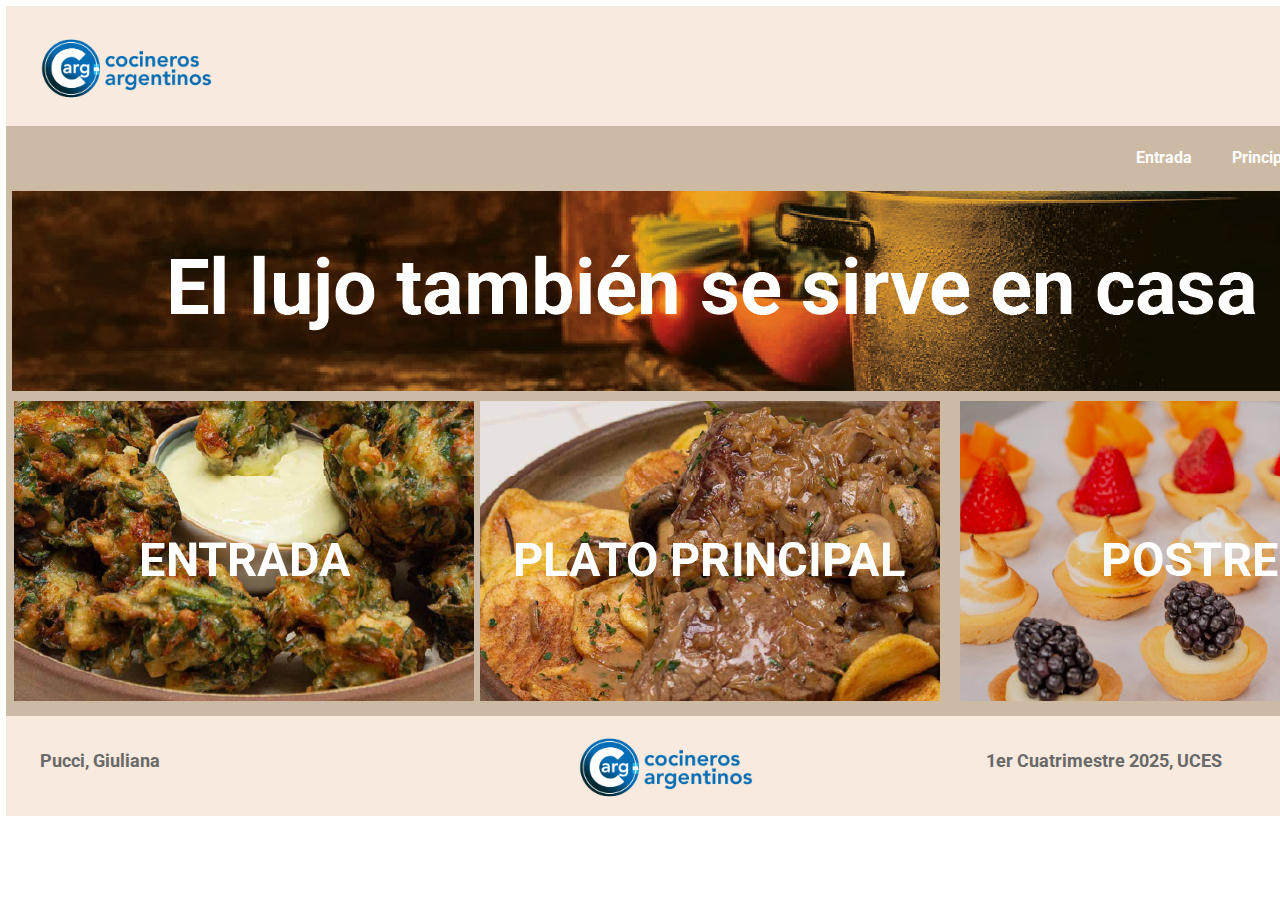
<file: index.html>
<!DOCTYPE html>
<html>
<head>
	<meta charset="utf-8">
	<meta name="viewport" content="width=device-width, initial-scale=1">
	<title>Cocineros Argentinos</title>
	<link rel="stylesheet" type="text/css" href="styles.css">
</head>

<body>

<main>

<header>
		<a href="index.html"> <img src="img/cocineros.png" with="180" height="101"></a>
</header>

<nav>
		<a href="postre.html">Postre</a>
		<a href="platop.html">Principal</a>
		<a href="entradap.html">Entrada</a>

</nav>

<section>
	<div id="arriba">
		<img src="img/arriba.jpg"> </div>


	<div id="izq">
			<a href="entradap.html">
		<img src="img/bunuelo.jpg"> </a> </div>


	<div id="der">
			<a href="platop.html">
		<img src="img/lomo.jpg"> </a> </div>

	<div id="medio">
			<a href="postre.html">
		<img src="img/canape.jpg"> </a> </div>

</section>

<footer>
	
<div id="foo1"> <h4>Pucci, Giuliana</h4> </div>

<div id="foo2">
	  <a href="https://cocinerosargentinos.com/salud" target="_blank"> 
	<img src="img/cocineros.png" width="180" height="101">
	</a>
</div>

<div id="foo3">
	<h4> 1er Cuatrimestre 2025, UCES </h4>
</div>

</footer>

</main>

</body>
</html>
</file>
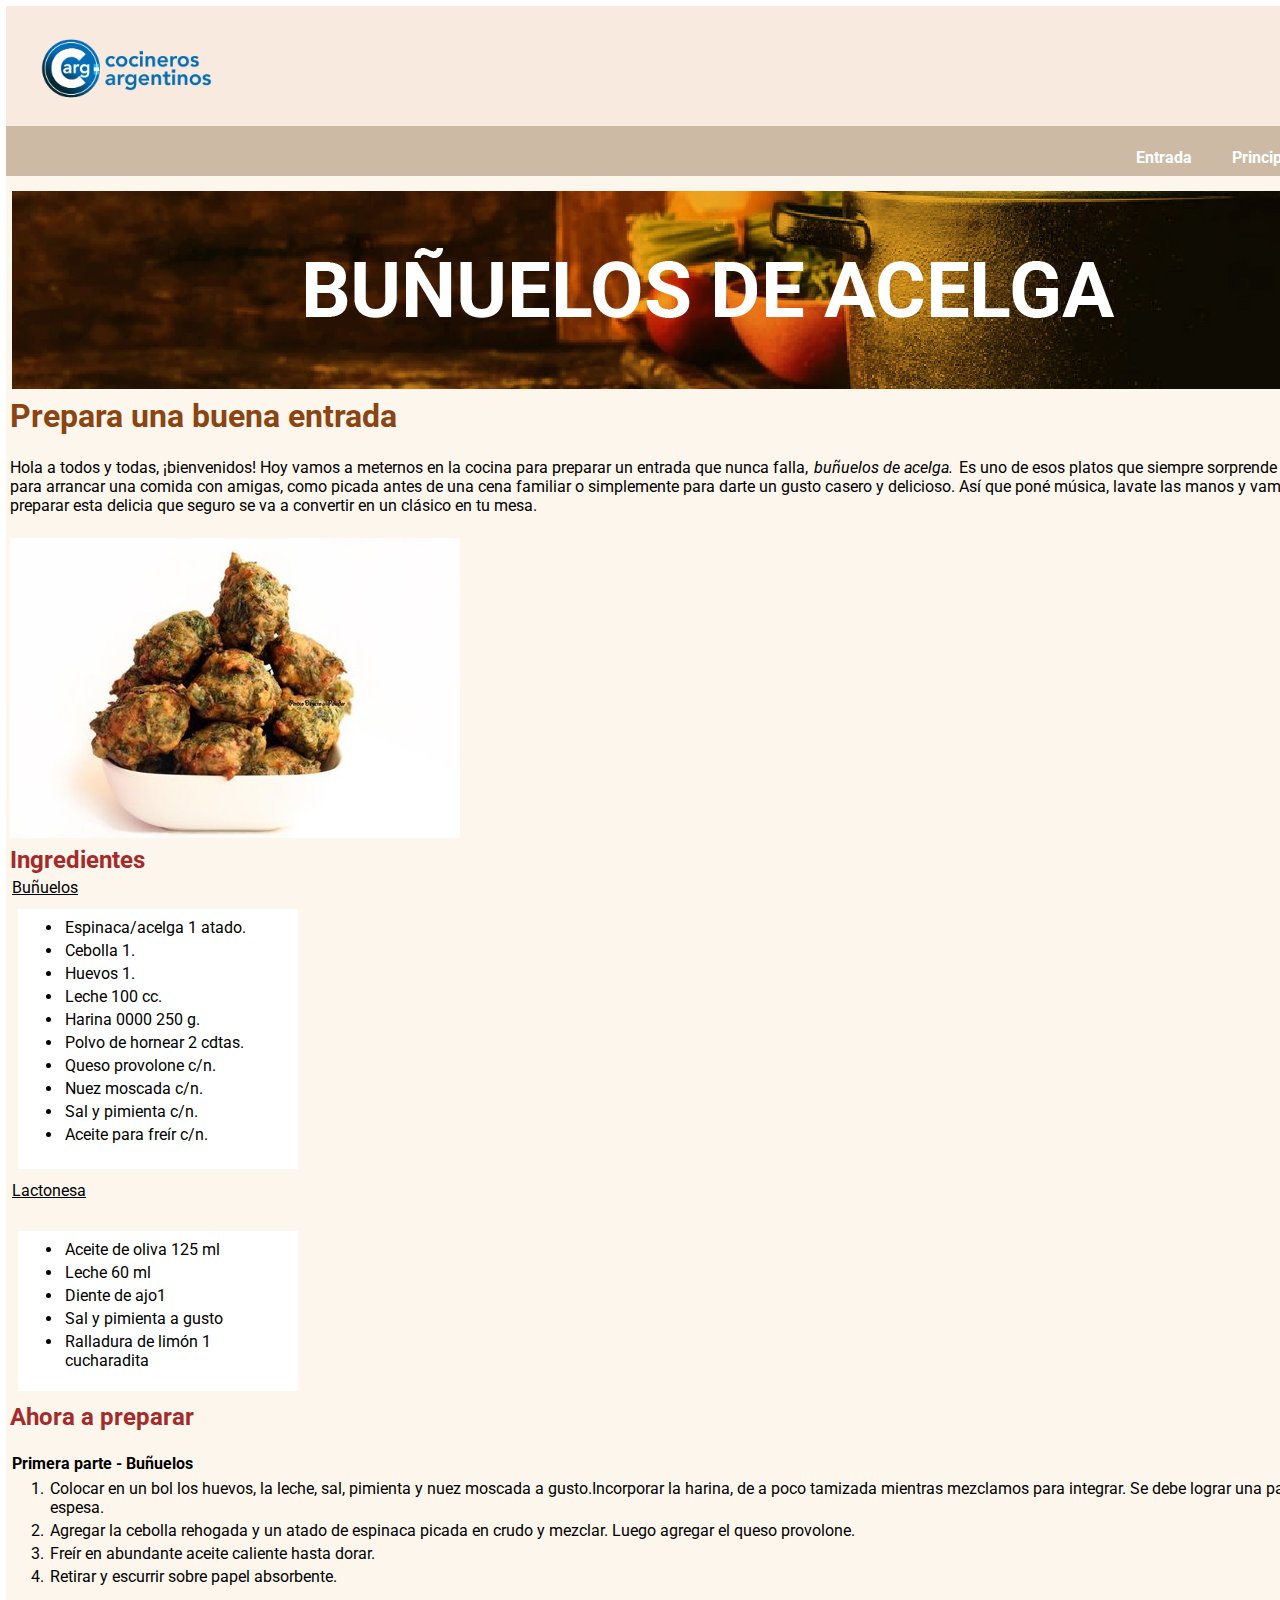
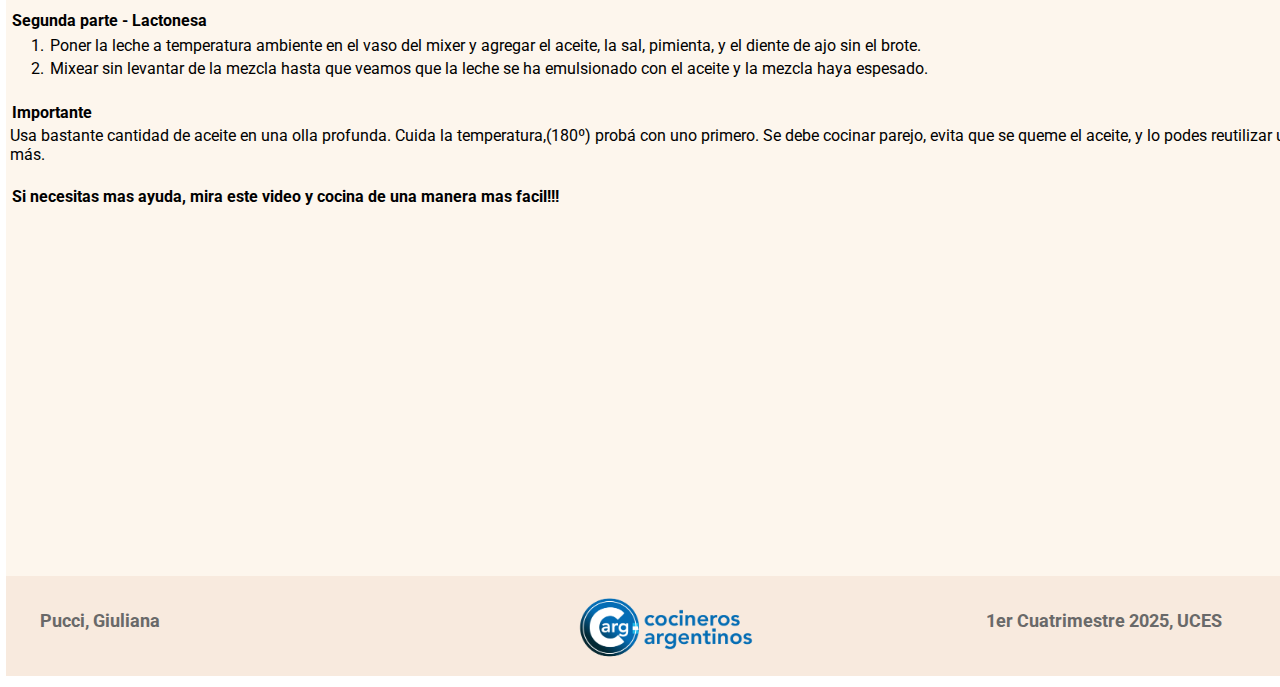
<file: entradap.html>
<!DOCTYPE html>
<html>
<head>
	<meta charset="utf-8">
	<meta name="viewport" content="width=device-width, initial-scale=1">
	<title>Cocineros Argentinos</title>
	<link rel="stylesheet" type="text/css" href="styles.css">
</head>

<body>

<main>

<header>
		<a href="index.html"> <img src="img/cocineros.png" with="180" height="101"></a>
</header>


<nav>
		<a href="postre.html">Postre</a>
		<a href="platop.html">Principal</a>
		<a href="entradap.html">Entrada</a>

</nav>


<div id="section2">
	<div id="arriba">  
			<img src="img/entrada.jpg"> </div>
<br>

<h1>Prepara una buena entrada</h1>
<br>

<p> Hola a todos y todas, ¡bienvenidos! Hoy vamos a meternos en la cocina para preparar un entrada que nunca falla, <i> buñuelos de acelga. </i> Es uno de esos platos que siempre sorprende y encanta, ideal para arrancar una comida con amigas, como picada antes de una cena familiar o simplemente para darte un gusto casero y delicioso. Así que poné música, lavate las manos y vamos paso a paso a preparar esta delicia que seguro se va a convertir en un clásico en tu mesa.</p>

<br>
<img src="img/img1.jpg">

<h2> Ingredientes </h2>

<p> <u> Buñuelos </u> </p> 

<div id="rectanguloE">
<ul>
	<li>Espinaca/acelga 1 atado.</li> 
	<li>Cebolla 1.</li> 
	<li>Huevos 1.</li> 
	<li>Leche 100 cc.</li> 
	<li>Harina 0000 250 g.</li> 
	<li>Polvo de hornear 2 cdtas.</li> 
	<li>Queso provolone c/n.</li> 
	<li>Nuez moscada c/n.</li> 
	<li>Sal y pimienta c/n.</li> 
	<li>Aceite para freír c/n.</li> 
</ul>
</div>

<p> <u>Lactonesa </p> </u>

<div id="rectangulo2E">
<ul>
	<li>Aceite de oliva 125 ml</li> 
	<li>Leche 60 ml</li> 
	<li>Diente de ajo1</li> 
	<li>Sal y pimienta a gusto</li> 
	<li>Ralladura de limón 1 cucharadita</li> 
</ul>
</div>

<h2> Ahora a preparar </h2>
<br>
<p><strong> Primera parte - Buñuelos </strong></p>
<ol>
	<li>Colocar en un bol los huevos, la leche, sal, pimienta y nuez moscada a gusto.Incorporar la harina, de a poco tamizada mientras mezclamos para integrar. Se debe lograr una pasta más bien espesa.</li>
	<li>Agregar la cebolla rehogada y un atado de espinaca picada en crudo y mezclar. Luego agregar el queso provolone.</li>
	<li>Freír en abundante aceite caliente hasta dorar. </li>
	<li>Retirar y escurrir sobre papel absorbente.</li>
</ol>
<br>

<p><strong> Segunda parte - Lactonesa </strong></p>
<ol>
	<li>Poner la leche a temperatura ambiente en el vaso del mixer y agregar el aceite, la sal, pimienta, y el diente de ajo sin el brote. </li>
	<li>Mixear sin levantar de la mezcla hasta que veamos que la leche se ha emulsionado con el aceite y la mezcla haya espesado.</li>

</ol>
<br>

<p><strong> Importante </strong></p>
<p>Usa bastante cantidad de aceite en una olla profunda. Cuida la temperatura,(180º) probá con uno primero. Se debe cocinar parejo, evita que se queme el aceite, y lo podes reutilizar un par de veces más.</p>


<br>
<p> <strong>Si necesitas mas ayuda, mira este video y cocina de una manera mas facil!!!</strong></p>
<br>

<iframe width="560" height="315" src="https://www.youtube.com/embed/kjipKpITZw0?si=bVQ3ZEUnLWPH2cjl" title="YouTube video player" frameborder="0" allow="accelerometer; autoplay; clipboard-write; encrypted-media; gyroscope; picture-in-picture; web-share" referrerpolicy="strict-origin-when-cross-origin" allowfullscreen></iframe>

</div>

<footer>
	
<div id="foo1"> <h4>Pucci, Giuliana</h4> </div>

<div id="foo2">
	  <a href="https://cocinerosargentinos.com/salud" target="_blank"> 
	<img src="img/cocineros.png" width="180" height="101">
	</a>
</div>

<div id="foo3">
	<h4> 1er Cuatrimestre 2025, UCES </h4>
</div>

</footer>


</main>

</body>
</html>
</file>
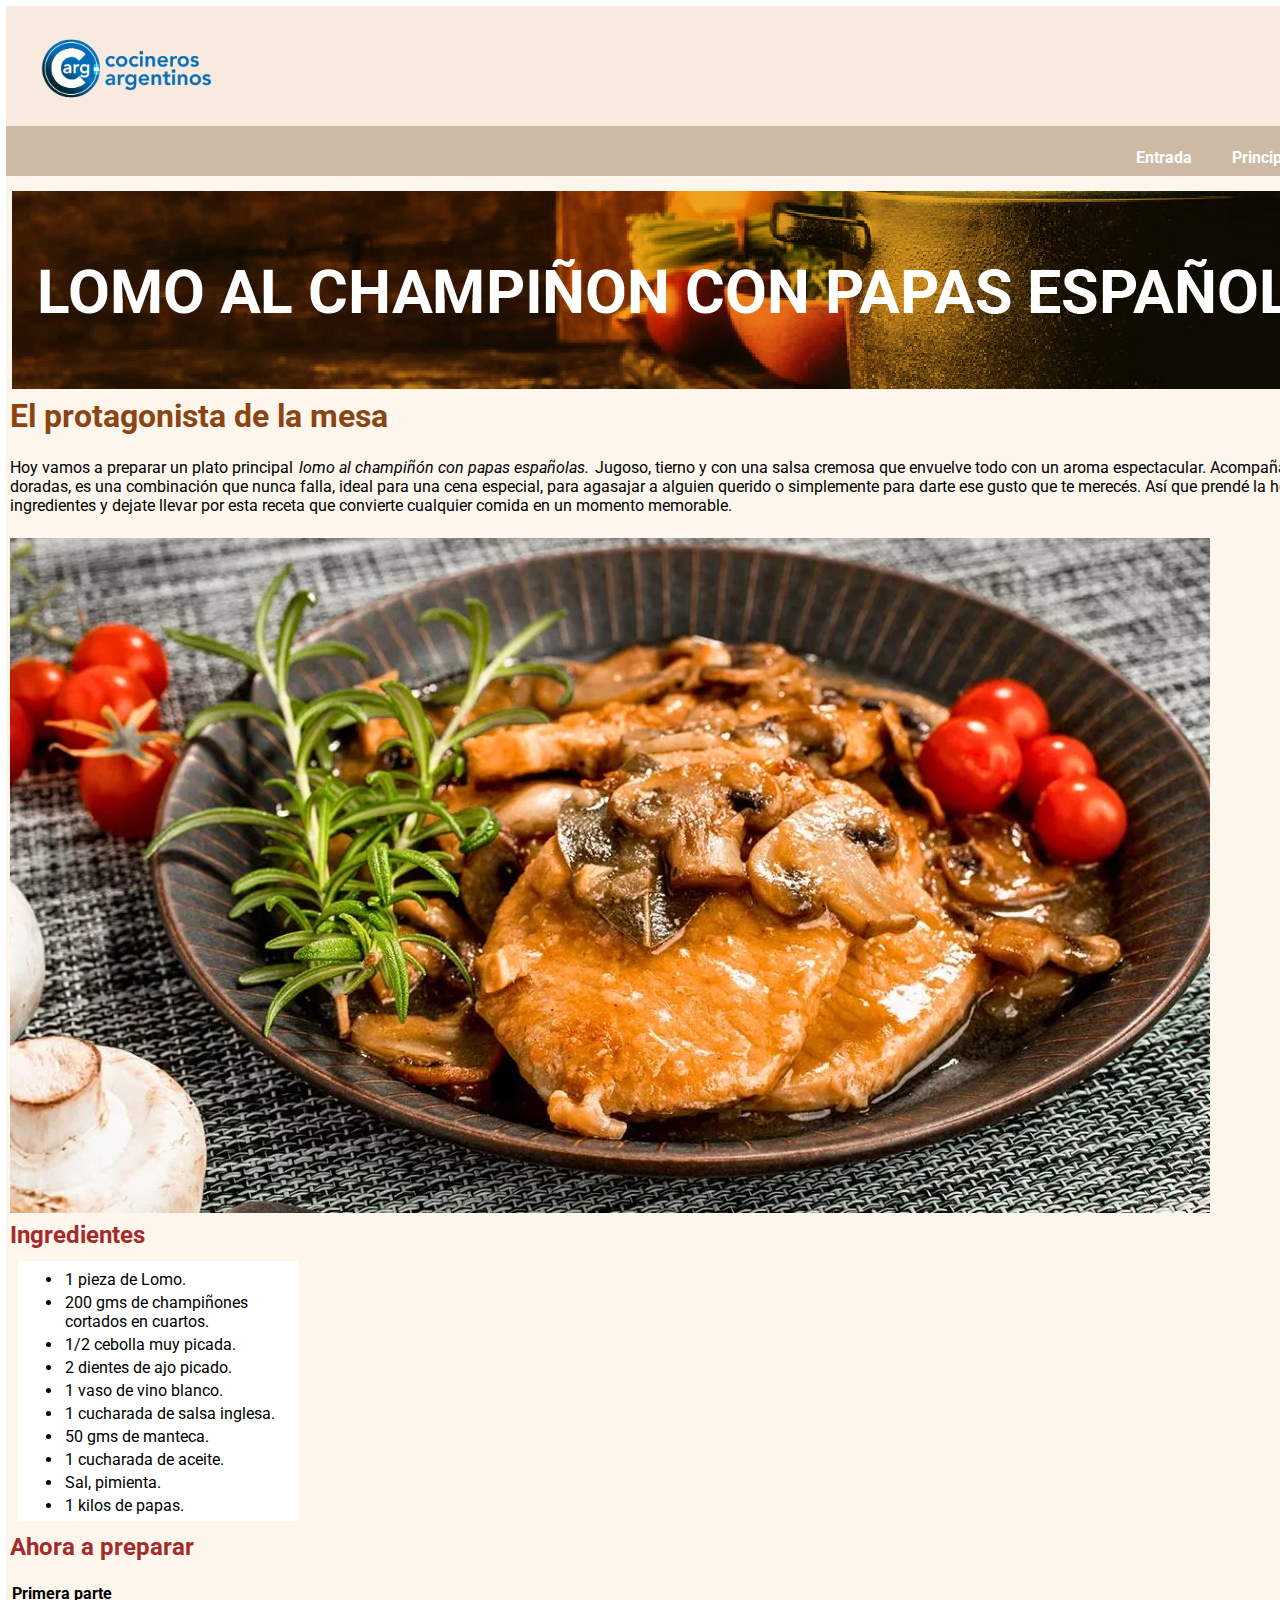
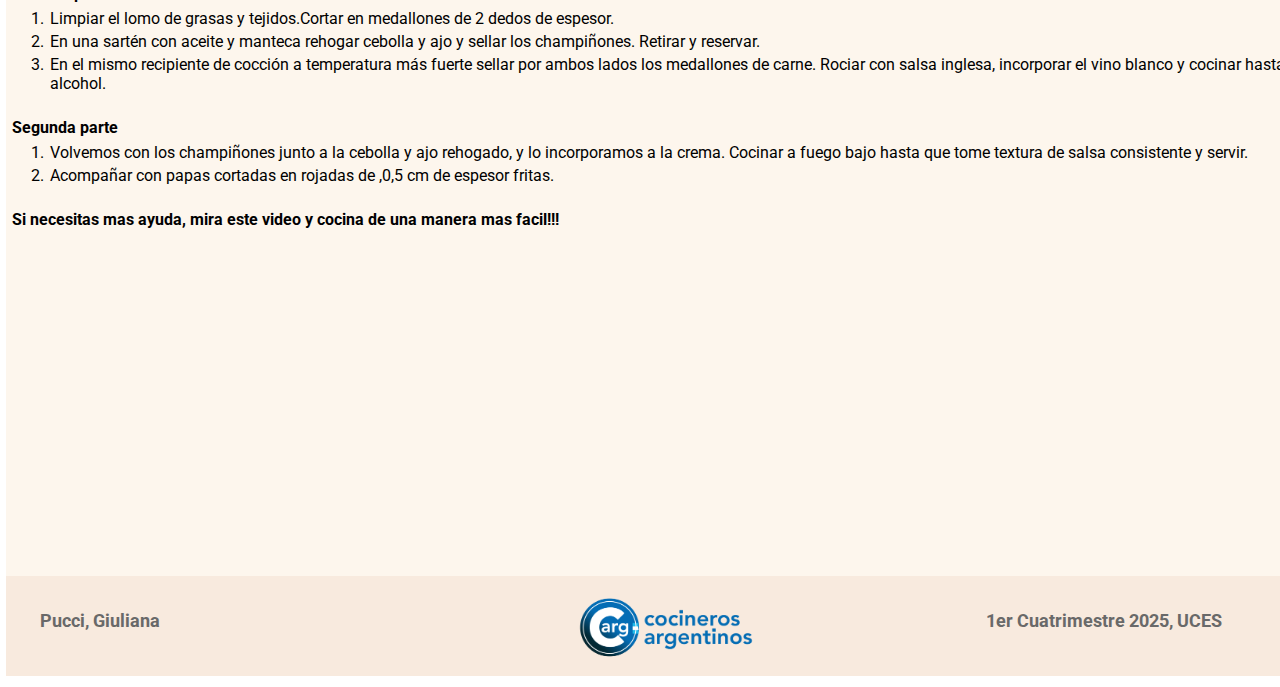
<file: platop.html>
<!DOCTYPE html>
<html>
<head>
	<meta charset="utf-8">
	<meta name="viewport" content="width=device-width, initial-scale=1">
	<title>Cocineros Argentinos</title>
	<link rel="stylesheet" type="text/css" href="styles.css">
</head>

<body>

<main>

<header>
		<a href="index.html"> <img src="img/cocineros.png" with="180" height="101"></a>
</header>


<nav>
		<a href="postre.html">Postre</a>
		<a href="platop.html">Principal</a>
		<a href="entradap.html">Entrada</a>

</nav>


<div id="section2">
	<div id="arriba">  
			<img src="img/principal.jpg"> </div>
<br>

<h1>El protagonista de la mesa</h1>
<br>

<p> Hoy vamos a preparar un plato principal <i>lomo al champiñón con papas españolas.</i> Jugoso, tierno y con una salsa cremosa que envuelve todo con un aroma espectacular. Acompañado de papas doradas, es una combinación que nunca falla, ideal para una cena especial, para agasajar a alguien querido o simplemente para darte ese gusto que te merecés. Así que prendé la hornalla, prepará tus ingredientes y dejate llevar por esta receta que convierte cualquier comida en un momento memorable.</p>

<br>
<img src="img/img2.webp">

<h2> Ingredientes </h2>

<div id="rectanguloE">
<ul>
	<li>1 pieza de Lomo.</li>
	<li>200 gms de champiñones cortados en cuartos.</li>
	<li>1/2 cebolla muy picada.</li>
	<li>2 dientes de ajo picado.</li>
	<li>1 vaso de vino blanco.</li>
	<li>1 cucharada de salsa inglesa.</li>
	<li>50 gms de manteca.</li>
	<li>1 cucharada de aceite.</li>
	<li>Sal, pimienta.</li>
	<li>1 kilos de papas.</li>
</ul>
</div>

<h2> Ahora a preparar </h2>
<br>
<p><strong> Primera parte </strong></p>
<ol>
	<li>Limpiar el lomo de grasas y tejidos.Cortar en medallones de 2 dedos de espesor.</li>
	<li>En una sartén con aceite y manteca rehogar cebolla y ajo y sellar los champiñones. Retirar y reservar.</li>
	<li>En el mismo recipiente de cocción a temperatura más fuerte sellar por ambos lados los medallones de carne. Rociar con salsa inglesa, incorporar el vino blanco y cocinar hasta que evapore el alcohol.</li>
</ol>
<br>

<p><strong> Segunda parte </strong></p>
<ol>
	<li> Volvemos con los champiñones junto a la cebolla y ajo rehogado, y lo incorporamos a la crema. Cocinar a fuego bajo hasta que tome textura de salsa consistente y servir. </li>
	<li> Acompañar con papas cortadas en rojadas de ,0,5 cm de espesor fritas.</li>

</ol>

<br>
<p> <strong>Si necesitas mas ayuda, mira este video y cocina de una manera mas facil!!!</strong></p>
<br>

<iframe width="560" height="315" src="https://www.youtube.com/embed/AbJhe2_GQr4?si=4VUEj5Z-ofM6S8pP" title="YouTube video player" frameborder="0" allow="accelerometer; autoplay; clipboard-write; encrypted-media; gyroscope; picture-in-picture; web-share" referrerpolicy="strict-origin-when-cross-origin" allowfullscreen></iframe>

</div>

<footer>
	
<div id="foo1"> <h4>Pucci, Giuliana</h4> </div>

<div id="foo2">
	  <a href="https://cocinerosargentinos.com/salud" target="_blank"> 
	<img src="img/cocineros.png" width="180" height="101">
	</a>
</div>

<div id="foo3">
	<h4> 1er Cuatrimestre 2025, UCES </h4>
</div>

</footer>


</main>

</body>
</html>
</file>
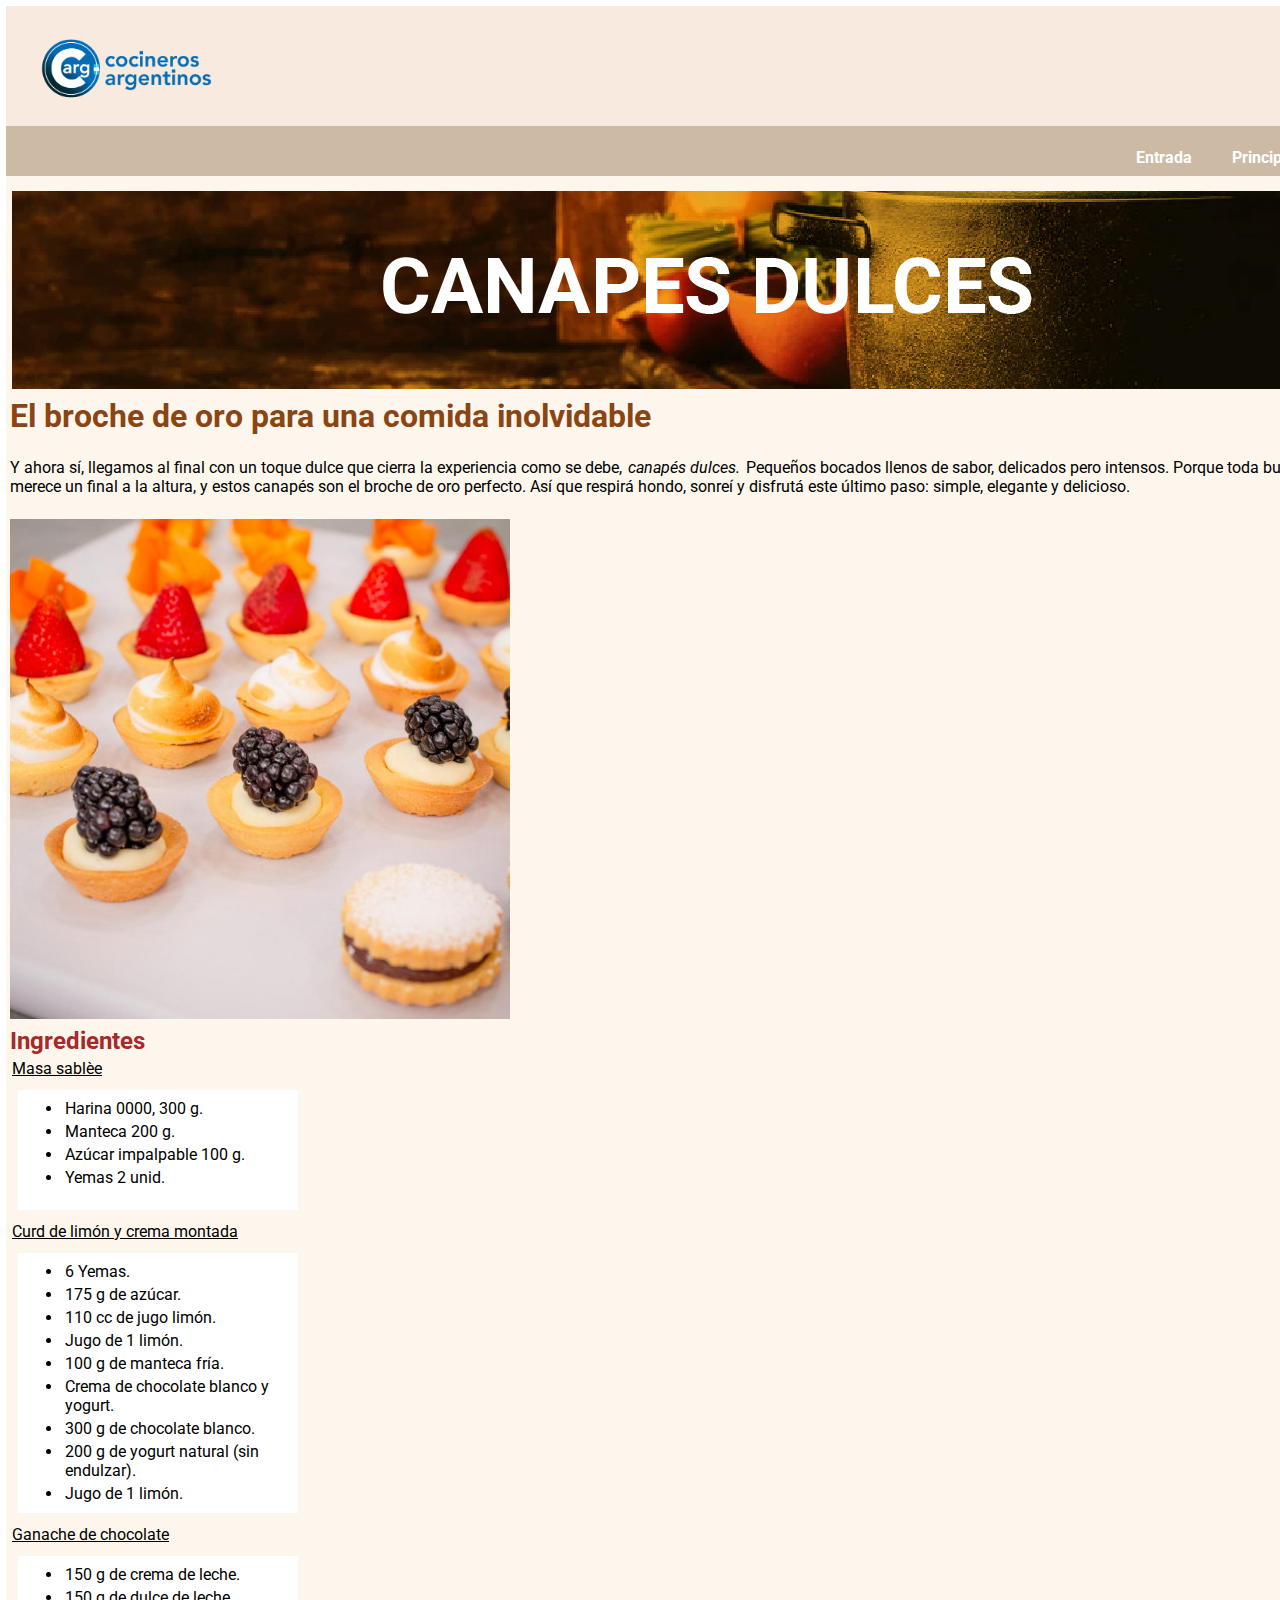
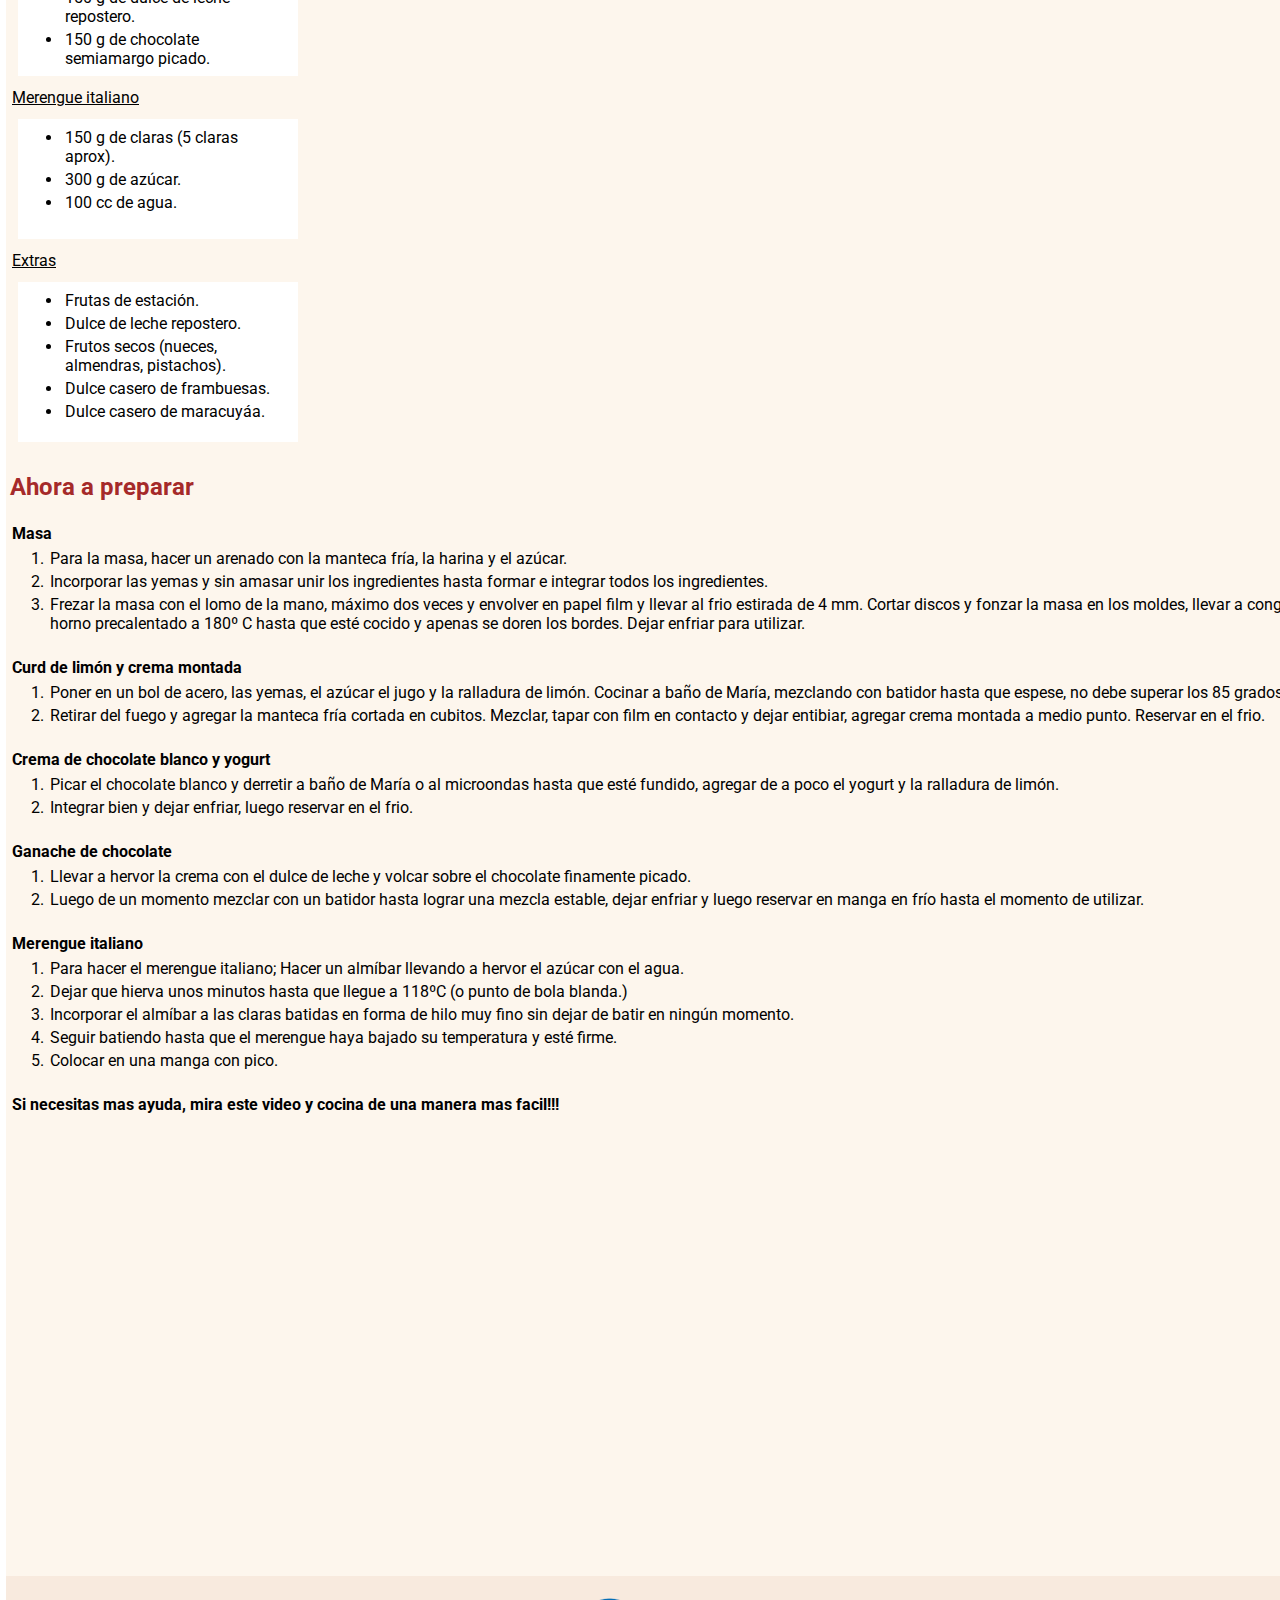
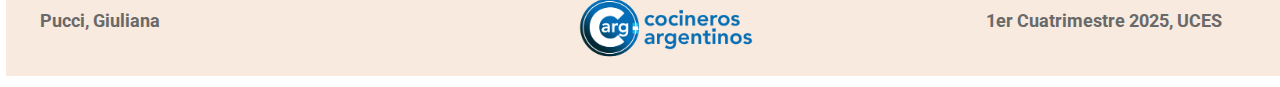
<file: postre.html>
<!DOCTYPE html>
<html>
<head>
	<meta charset="utf-8">
	<meta name="viewport" content="width=device-width, initial-scale=1">
	<title>Cocineros Argentinos</title>
	<link rel="stylesheet" type="text/css" href="styles.css">
</head>

<body>

<main>

<header>
		<a href="index.html"> <img src="img/cocineros.png" with="180" height="101"></a>
</header>


<nav>
		<a href="postre.html">Postre</a>
		<a href="platop.html">Principal</a>
		<a href="entradap.html">Entrada</a>

</nav>


<div id="section3">
	<div id="arriba">  
			<img src="img/postre.jpg"> </div>
<br>

<h1>El broche de oro para una comida inolvidable</h1>
<br>

<p> Y ahora sí, llegamos al final con un toque dulce que cierra la experiencia como se debe, <i> canapés dulces.</i> Pequeños bocados llenos de sabor, delicados pero intensos. Porque toda buena comida merece un final a la altura, y estos canapés son el broche de oro perfecto. Así que respirá hondo, sonreí y disfrutá este último paso: simple, elegante y delicioso.</p>

<br>
<img src="img/img3.jpg">

<h2> Ingredientes </h2>

<p><u> Masa sablèe </p></u> 
<div id="rectangulo3E">
<ul>
	<li>Harina 0000, 300 g.</li>
	<li>Manteca 200 g.</li>
	<li>Azúcar impalpable 100 g.</li>
	<li>Yemas 2 unid.</li>
</ul>
</div>


<p><u> Curd de limón y crema montada</p></u> 
<div id="rectanguloE">
<ul>
	<li>6 Yemas.</li>
	<li>175 g de azúcar.</li>
	<li>110 cc de jugo limón.</li>
	<li>Jugo de 1 limón.</li>
	<li>100 g de manteca fría.</li>
	<li>Crema de chocolate blanco y yogurt.</li>
	<li>300 g de chocolate blanco.</li>
	<li>200 g de yogurt natural (sin endulzar).</li>
	<li>Jugo de 1 limón.</li>
</ul>
</div>


<p><u> Ganache de chocolate</p></u> 
<div id="rectangulo3E">
<ul>
	<li>150 g de crema de leche.</li>
	<li>150 g de dulce de leche repostero.</li>
	<li>150 g de chocolate semiamargo picado.</li>
</ul>
</div>



<p><u> Merengue italiano</p></u> 
<div id="rectangulo3E">
<ul>
	<li>150 g de claras (5 claras aprox).</li>
	<li>300 g de azúcar. </li>
	<li>100 cc de agua.</li>
</ul>
</div>


<p><u> Extras</p></u> 
<div id="rectangulo2E">
<ul>
	<li>Frutas de estación.</li>
	<li>Dulce de leche repostero.</li>
	<li>Frutos secos (nueces, almendras, pistachos).</li>
	<li>Dulce casero de frambuesas.</li>
	<li>Dulce casero de maracuyáa.</li>
</ul>
</div>

<br>

<h2> Ahora a preparar </h2>
<br>
<p><strong> Masa </strong></p>
<ol>
	<li>Para la masa, hacer un arenado con la manteca fría, la harina y el azúcar.</li>
	<li>Incorporar las yemas y sin amasar unir los ingredientes hasta formar e integrar todos los ingredientes.</li>
	<li>Frezar la masa con el lomo de la mano, máximo dos veces y envolver en papel film y llevar al frio estirada de 4 mm.
Cortar discos y fonzar la masa en los moldes, llevar a congelar y cocinar en horno precalentado a 180º C hasta que esté cocido y apenas se doren los bordes. Dejar enfriar para utilizar.</li>
</ol>
<br>

<p><strong> Curd de limón y crema montada </strong></p>
<ol>
	<li> Poner en un bol de acero, las yemas, el azúcar el jugo y la ralladura de limón. Cocinar a baño de María, mezclando con batidor hasta que espese, no debe superar los 85 grados.</li>
	<li>Retirar del fuego y agregar la manteca fría cortada en cubitos. Mezclar, tapar con film en contacto y dejar entibiar, agregar crema montada a medio punto. Reservar en el frio.</li>

</ol>
<br>

<p><strong> Crema de chocolate blanco y yogurt </strong></p>
<ol>
	<li> Picar el chocolate blanco y derretir a baño de María o al microondas hasta que esté fundido, agregar de a poco el yogurt y la ralladura de limón.</li>

	<li>Integrar bien y dejar enfriar, luego reservar en el frio.</li>
</ol>
<br>

<p><strong> Ganache de chocolate</strong></p>
<ol>
	<li> Llevar a hervor la crema con el dulce de leche y volcar sobre el chocolate finamente picado.</li>
	<li>Luego de un momento mezclar con un batidor hasta lograr una mezcla estable, dejar enfriar y luego reservar en manga en frío hasta el momento de utilizar.</li>

</ol>
<br>

<p><strong> Merengue italiano</strong></p>
<ol>
	<li> Para hacer el merengue italiano; Hacer un almíbar llevando a hervor el azúcar con el agua.</li>
	<li> Dejar que hierva unos minutos hasta que llegue a 118ºC (o punto de bola blanda.) </li>
	<li> Incorporar el almíbar a las claras batidas en forma de hilo muy fino sin dejar de batir en ningún momento. </li>
	<li> Seguir batiendo hasta que el merengue haya bajado su temperatura y esté firme.</li>
	<li> Colocar en una manga con pico.</li>

</ol>


<br>
<p> <strong>Si necesitas mas ayuda, mira este video y cocina de una manera mas facil!!!</strong></p>
<br>

<iframe width="560" height="315" src="https://www.youtube.com/embed/6S5-aetVMNc?si=ewIeSvgz9BTNYd9R" title="YouTube video player" frameborder="0" allow="accelerometer; autoplay; clipboard-write; encrypted-media; gyroscope; picture-in-picture; web-share" referrerpolicy="strict-origin-when-cross-origin" allowfullscreen></iframe>

</div>

<footer>
	
<div id="foo1"> <h4>Pucci, Giuliana</h4> </div>

<div id="foo2">
	  <a href="https://cocinerosargentinos.com/salud" target="_blank"> 
	<img src="img/cocineros.png" width="180" height="101">
	</a>
</div>

<div id="foo3">
	<h4> 1er Cuatrimestre 2025, UCES </h4>
</div>

</footer>


</main>

</body>
</html>
</file>
<file: styles.css>
@import url('https://fonts.googleapis.com/css2?family=Roboto:ital,wght@0,100..900;1,100..900&display=swap');


*{
	margin: 0px;
	padding: 2px;
	font-family: "Roboto", sans-serif;
	box-sizing: border-box;
} 

.gris {
	color: gray;
} 


h1 {
	color: saddlebrown;
} 

h2 {
	color: brown;
} 


body{
	background-color: white;
} 


main{
	width: 1420px;
	height: 720px;
	background-color: white;
	margin: auto;
} 

header{
	width: 100%;
	height: 120px;
	background-color: #F8EADE;
	margin: auto;
	padding-left: 30px;
	padding-top: 15px;
} 


nav {
  width: 100%;
  height: 50px;
  background-color: #CCBAA5;
  align-items: center;                     
  padding-right: 20px;  
}

nav a {
  color: white;
  font-weight: bold;
  text-decoration: none;
  float: right;
  padding: 20px;
}

section{
	width: 100%;
	height: 540px;
	background-color: #CCBAA5;
} 

#section2{
	width: 100%;
	height: 2000px;
	background-color: #FDF6ED;
 }

#section3{
	width: 100%;
	height: 3000px;
	background-color: #FDF6ED;
 }

#arriba{
	width: 100%;
	height: 210px;
	float: left;
} 
#izq{
	width: 33%;
	height: 310px;
	background-color:#CCBAA5;
	float: left;
	padding-left:auto;
} 

#der{
	width: 34%;
	height: 310px;
	background-color:#CCBAA5;
	float: left;
	padding: auto;
} 

#medio{
	width: 33%;
	height: 310px;
	background-color:#CCBAA5;
	float: left;
} 

ul {
	list-style: disc;
	padding-left: 40px;
 }

ol {
	list-style: decimal;
	padding-left: 40px;
 }

#rectanguloE {
	width: 280px;
	height: 260px;
	background-color: white;
	margin: 10px;
	padding: 5px;
 }

#rectangulo2E {
	width: 280px;
	height: 160px;
	background-color: white;
	margin: 10px;
	padding: 5px;
 }


 #rectangulo3E {
	width: 280px;
	height: 120px;
	background-color: white;
	margin: 10px;
	padding: 5px;
 }


footer{
	width: 100%;
	height: 100px;
	background-color: #F8EADE;
	color: dimgrey;
	font-size: 18px;
	font-weight: bold;
}

#foo1{
	width: 33%;
	height: 100px;
	float: left;
	padding:30px;
} 

#foo2{
	width: 34%;
	height: 100px;
	float: left;
	padding-left: 100px;
} 

#foo3{
	width: 33%;
	height: 100px;
	float: left;
	padding:30px;
}
</file>
